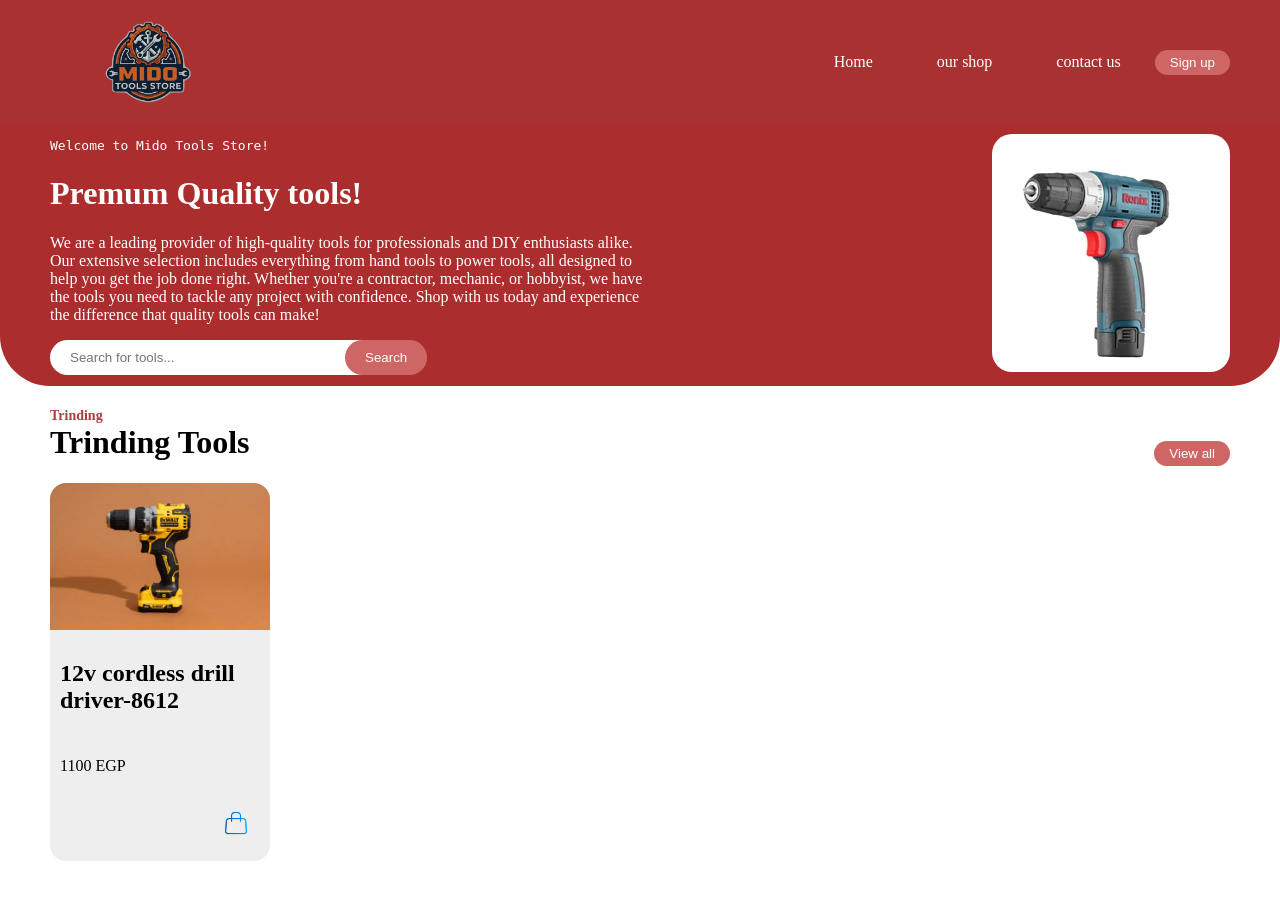
<file: index.html>
<!doctype html>
<head>
  <title>Mido Tools Store</title>
  <link rel="stylesheet" href="styling.css" />
</head>
<body>
  <div class="header">
    <img class="logo" src="lol.png" />
    <div class="header-links">
      <a href="fristo.html">Home</a>
      <a href="#"> our shop</a>
      <a href="#"> contact us</a>
      <button class="btn">Sign up</button>
    </div>
  </div>
  <div class="landing-page">
    <div class="landing-page-section">
      <samp>Welcome to Mido Tools Store!</samp>
      <h1>Premum Quality tools!</h1>
      <p>
        We are a leading provider of high-quality tools for professionals and
        DIY enthusiasts alike. Our extensive selection includes everything from
        hand tools to power tools, all designed to help you get the job done
        right. Whether you're a contractor, mechanic, or hobbyist, we have the
        tools you need to tackle any project with confidence. Shop with us today
        and experience the difference that quality tools can make!
      </p>
      <div class="landing-page-search-bar">
        <input type="text" placeholder="Search for tools..." />
        <button class="btn">Search</button>
      </div>
    </div>
    <div class="landing-page-image">
      <img src="a.png" />
    </div>
  </div>

  <!-- trinding tools -->
  <div class="trinding-tools-container">
    <span>Trinding</span>
    <div class="trindingheader">
      <h1>Trinding Tools</h1>
      <button class="btn">View all</button>
    </div>
    <div class="trinding-cards">
      <div class="card">
        <img src="bb.png" width="300px"/>
        <div class="card-info">
          <div class="card-name">
            <h2>12v cordless drill driver-8612</h2>
          </div>
          <div class="card-price">
            <p>1100 EGP</p>
          </div> 
          <a>
            <img src="online-shopping.png" />
          </a>
        </div>
      </div>
    </div>
  </div>
</body>
</file>
<file: styling.css>
body {
      margin: 0;
    }
    .header {
      background-color: rgb(170, 49, 49);
      display: flex;
      justify-content: space-between;
      align-items: center;
      padding: 10px 50px;
    }
    .logo {
      width: 200px;
    }
    .btn {
      background-color: rgb(207, 102, 102);
      color: rgb(255, 255, 255);
      border-radius: 15px;
      padding: 5px 15px;
      border: none;
    }
    .header-links a {
      color: white;
      text-decoration: none;
      margin: 0 15px;
      padding: 5px 15px;
      border-radius: 15px;
    }

    .header-links a:hover {
      background-color: rgb(186, 49, 49);
    }
 
    .header-links button:hover {
      background-color: rgb(186, 49, 49);
    }

    .landing-page {
        background-color: rgb(171, 45, 45);
        display: flex;
        justify-content: space-between;
        padding: 10px 50px;
        align-items: center;
        color: #ffffff;
        border-radius: 0 0 50px 50px;

    }
    .landing-page-section {
        width: 600px;
    }
    .landing-page-search-bar input {
        border-radius: 50px;
        border: none;
        outline: none;
        padding: 10px 20px;
        background-color: rgb(255, 255, 255);
        width: 300px;
    }
    .landing-page-search-bar button {
        position: absolute;
        left: 335px;
        background-color: rgb(207, 102, 102);
        color: rgb(255, 255, 255);
        border-radius: 20px;
        padding: 10px 20px;
        border: none;
        margin-left: 10px;
    }
    .landing-page-search-bar button:hover {
        background-color: rgb(186, 49, 49);
    }
    .landing-page-image img {
        border-radius: 20px;
    }
.trinding-tools-container {
    padding: 20px 50px;
}
.trinding-tools-container span {
    font-size: 14px;
    font-weight: bold;
    color: rgb(173, 59, 59);
}
.trindingheader {
    display: flex;
    justify-content: space-between;
    align-items: center;
}
.trindingheader h1 {
    margin-top: 0;
}
.card {
  width: 220px;
  border-radius: 16px;
  overflow: hidden;
  background: #fff;
}
.card-info {
  display: flex;
  flex-direction: column;
  gap: 8px;
  align-items: flex-start;
  background-color: #eeeeee;
  padding: 10px;
}
.card-info a {
  align-self: flex-end;
}
.card-info img {
  width: 40px;
  height: 40px;
  padding: 4px;
}
.card > img {
  width: 100%;
  height: auto;
  display: block;
}
</file>
